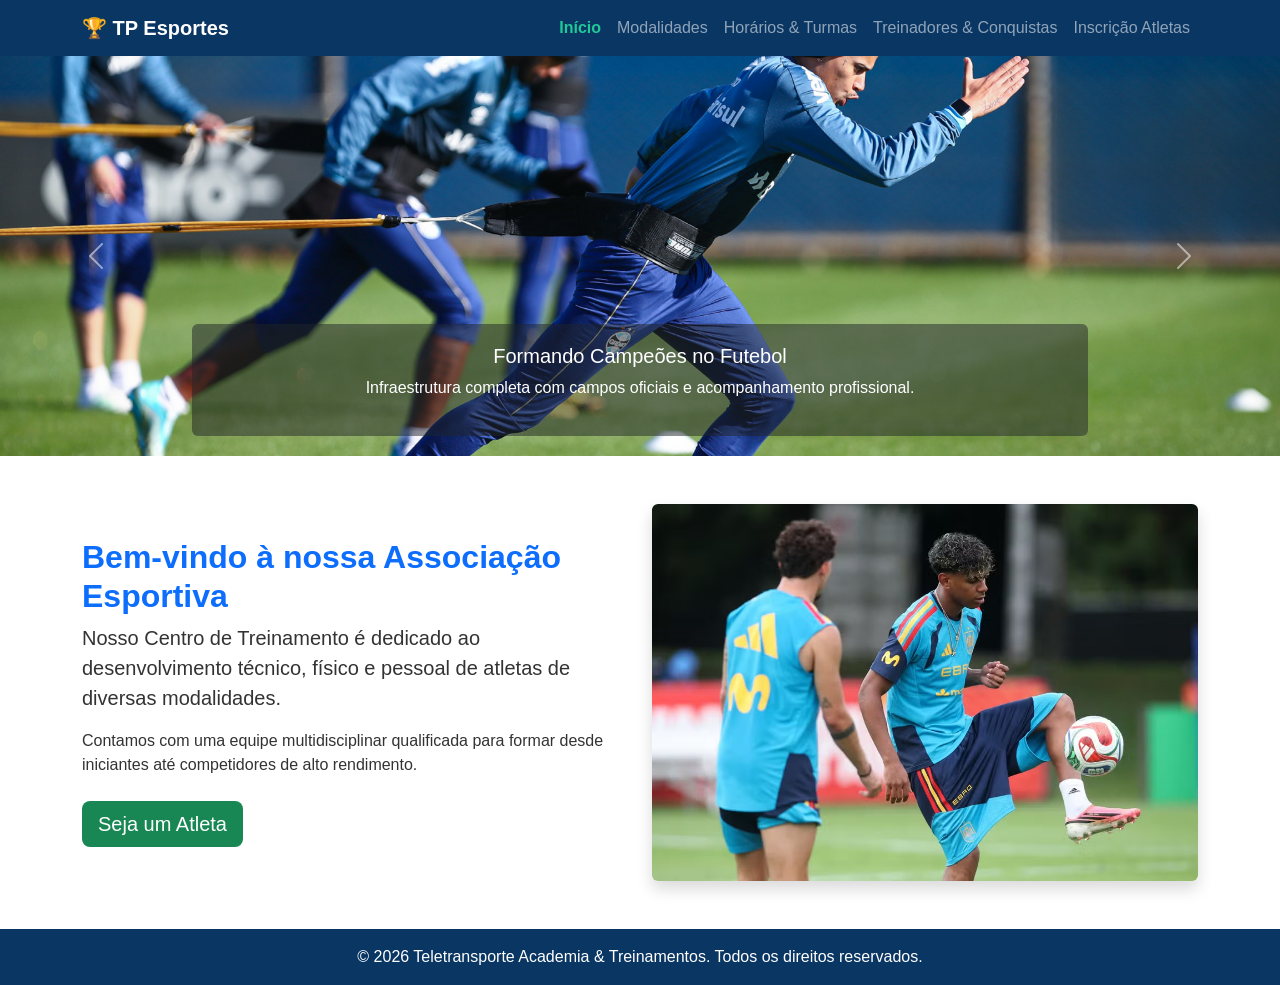
<file: index.html>
<!DOCTYPE html>
<html lang="pt-BR">
<head>
  <meta charset="UTF-8">
  <meta name="viewport" content="width=device-width, initial-scale=1.0">
  <title>TP Academia - Início</title>

  <link href="https://cdn.jsdelivr.net/npm/bootstrap@5.3.0/dist/css/bootstrap.min.css" rel="stylesheet">
  <link rel="stylesheet" href="css/style.css">

</head>
<body>


  <header>
    <nav class="navbar navbar-expand-lg navbar-dark bg-custom-navbar">
      <div class="container">
        <a class="navbar-brand fw-bold" href="index.html">🏆 TP Esportes</a>
        <button class="navbar-toggler" type="button" data-bs-toggle="collapse" data-bs-target="#navbarNav">
          <span class="navbar-toggler-icon"></span>
        </button>
        <div class="collapse navbar-collapse" id="navbarNav">
          <ul class="navbar-nav ms-auto">
            <li class="nav-item"><a class="nav-link active" href="index.html">Início</a></li>
            <li class="nav-item"><a class="nav-link" href="pagina2.html">Modalidades</a></li>
            <li class="nav-item"><a class="nav-link" href="pagina3.html">Horários & Turmas</a></li>
            <li class="nav-item"><a class="nav-link" href="pagina4.html">Treinadores & Conquistas</a></li>
            <li class="nav-item"><a class="nav-link" href="pagina5.html">Inscrição Atletas</a></li>
          </ul>
        </div>
      </div>
    </nav>
  </header>

  <main>
   
    <div id="heroCarousel" class="carousel slide" data-bs-ride="carousel">
      <div class="carousel-inner">
        <div class="carousel-item active">
          <img src="img/futebol.jpg" class="d-block w-100" style="height: 400px; object-fit: cover;" alt="Futebol">
          <div class="carousel-caption d-none d-md-block bg-dark bg-opacity-50 rounded">
            <h5>Formando Campeões no Futebol</h5>
            <p>Infraestrutura completa com campos oficiais e acompanhamento profissional.</p>
          </div>
        </div>
        <div class="carousel-item">
          <img src="img/natacao.jpg" class="d-block w-100" style="height: 400px; object-fit: cover;" alt="Natação">
          <div class="carousel-caption d-none d-md-block bg-dark bg-opacity-50 rounded">
            <h5>Parque Aquático de Alto Rendimento</h5>
            <p>Piscinas olímpicas aquecidas para todas as categorias.</p>
          </div>
        </div>
      </div>
      <button class="carousel-control-prev" type="button" data-bs-target="#heroCarousel" data-bs-slide="prev">
        <span class="carousel-control-prev-icon"></span>
      </button>
      <button class="carousel-control-next" type="button" data-bs-target="#heroCarousel" data-bs-slide="next">
        <span class="carousel-control-next-icon"></span>
      </button>
    </div>


    <section class="container my-5">
      <div class="row align-items-center">
        <div class="col-md-6">
          <h2 class="text-primary fw-bold">Bem-vindo à nossa Associação Esportiva</h2>
          <p class="lead">Nosso Centro de Treinamento é dedicado ao desenvolvimento técnico, físico e pessoal de atletas de diversas modalidades.</p>
          <p>Contamos com uma equipe multidisciplinar qualificada para formar desde iniciantes até competidores de alto rendimento.</p>
          <a href="pagina5.html" class="btn btn-verde btn-lg mt-2">Seja um Atleta</a>
        </div>
        <div class="col-md-6">
          <img src="img/atletas.jpg" class="img-fluid rounded shadow" alt="Atletas treinando">
        </div>
      </div>
    </section>
  </main>

  <footer class="text-center py-3 mt-auto">
    <div class="container">
      <p class="mb-0">&copy; 2026 Teletransporte Academia & Treinamentos. Todos os direitos reservados.</p>
    </div>
  </footer>

  <script src="https://cdn.jsdelivr.net/npm/bootstrap@5.3.0/dist/js/bootstrap.bundle.min.js"></script>
  <script src="js/scripts.js"></script>
</body>
</html>
</file>
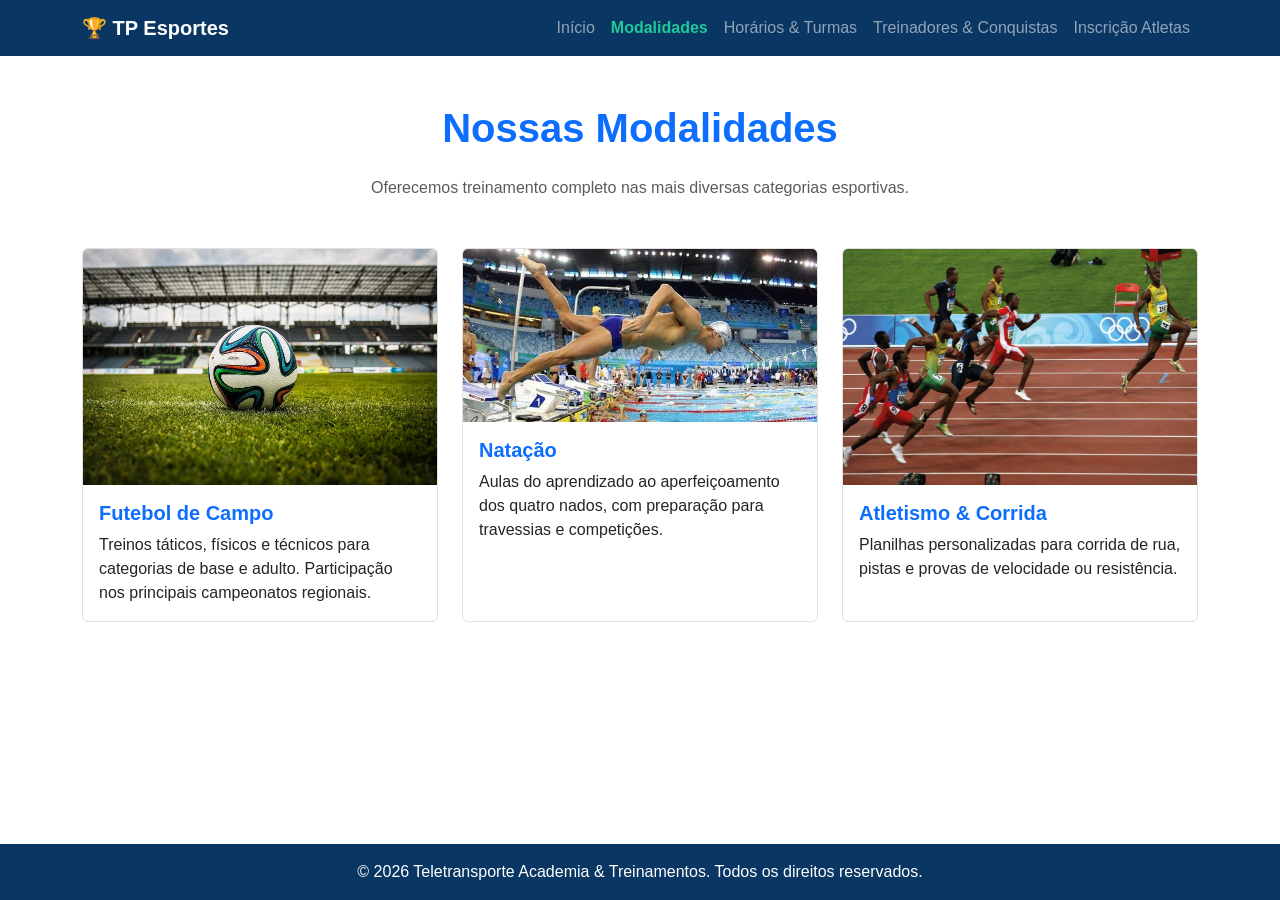
<file: pagina2.html>
<!DOCTYPE html>
<html lang="pt-BR">
<head>
  <meta charset="UTF-8">
  <meta name="viewport" content="width=device-width, initial-scale=1.0">
  <title>Modalidades Esportivas - TP Esportes</title>
  <link href="https://cdn.jsdelivr.net/npm/bootstrap@5.3.0/dist/css/bootstrap.min.css" rel="stylesheet">
  <link rel="stylesheet" href="css/style.css">
</head>
<body>

  <header>
    <nav class="navbar navbar-expand-lg navbar-dark bg-custom-navbar">
      <div class="container">
        <a class="navbar-brand fw-bold" href="index.html">🏆 TP Esportes</a>
        <button class="navbar-toggler" type="button" data-bs-toggle="collapse" data-bs-target="#navbarNav">
          <span class="navbar-toggler-icon"></span>
        </button>
        <div class="collapse navbar-collapse" id="navbarNav">
          <ul class="navbar-nav ms-auto">
            <li class="nav-item"><a class="nav-link" href="index.html">Início</a></li>
            <li class="nav-item"><a class="nav-link active" href="pagina2.html">Modalidades</a></li>
            <li class="nav-item"><a class="nav-link" href="pagina3.html">Horários & Turmas</a></li>
            <li class="nav-item"><a class="nav-link" href="pagina4.html">Treinadores & Conquistas</a></li>
            <li class="nav-item"><a class="nav-link" href="pagina5.html">Inscrição Atletas</a></li>
          </ul>
        </div>
      </div>
    </nav>
  </header>

  <main class="container my-5">
    <section>
      <h1 class="text-center text-primary mb-4 fw-bold">Nossas Modalidades</h1>
      <p class="text-center text-muted mb-5">Oferecemos treinamento completo nas mais diversas categorias esportivas.</p>

      <div class="row g-4">
     
        <div class="col-md-4">
          <article class="card card-esporte h-100">
            <img src="img/bola.jpg" class="card-img-top" alt="Futebol">
            <div class="card-body">
              <h5 class="card-title text-primary fw-bold">Futebol de Campo</h5>
              <p class="card-text">Treinos táticos, físicos e técnicos para categorias de base e adulto. Participação nos principais campeonatos regionais.</p>
            </div>
          </article>
        </div>

  
        <div class="col-md-4">
          <article class="card card-esporte h-100">
            <img src="img/cielo.jpg" class="card-img-top" alt="Natação">
            <div class="card-body">
              <h5 class="card-title text-primary fw-bold">Natação</h5>
              <p class="card-text">Aulas do aprendizado ao aperfeiçoamento dos quatro nados, com preparação para travessias e competições.</p>
            </div>
          </article>
        </div>


        <div class="col-md-4">
          <article class="card card-esporte h-100">
            <img src="img/bolt.jpg" class="card-img-top" alt="Corrida">
            <div class="card-body">
              <h5 class="card-title text-primary fw-bold">Atletismo & Corrida</h5>
              <p class="card-text">Planilhas personalizadas para corrida de rua, pistas e provas de velocidade ou resistência.</p>
            </div>
          </article>
        </div>
      </div>
    </section>
  </main>

  <footer class="text-center py-3 mt-auto">
    <div class="container">
      <p class="mb-0">&copy; 2026 Teletransporte Academia & Treinamentos. Todos os direitos reservados.</p>
    </div>
  </footer>

  <script src="https://cdn.jsdelivr.net/npm/bootstrap@5.3.0/dist/js/bootstrap.bundle.min.js"></script>
</body>
</html>
</file>
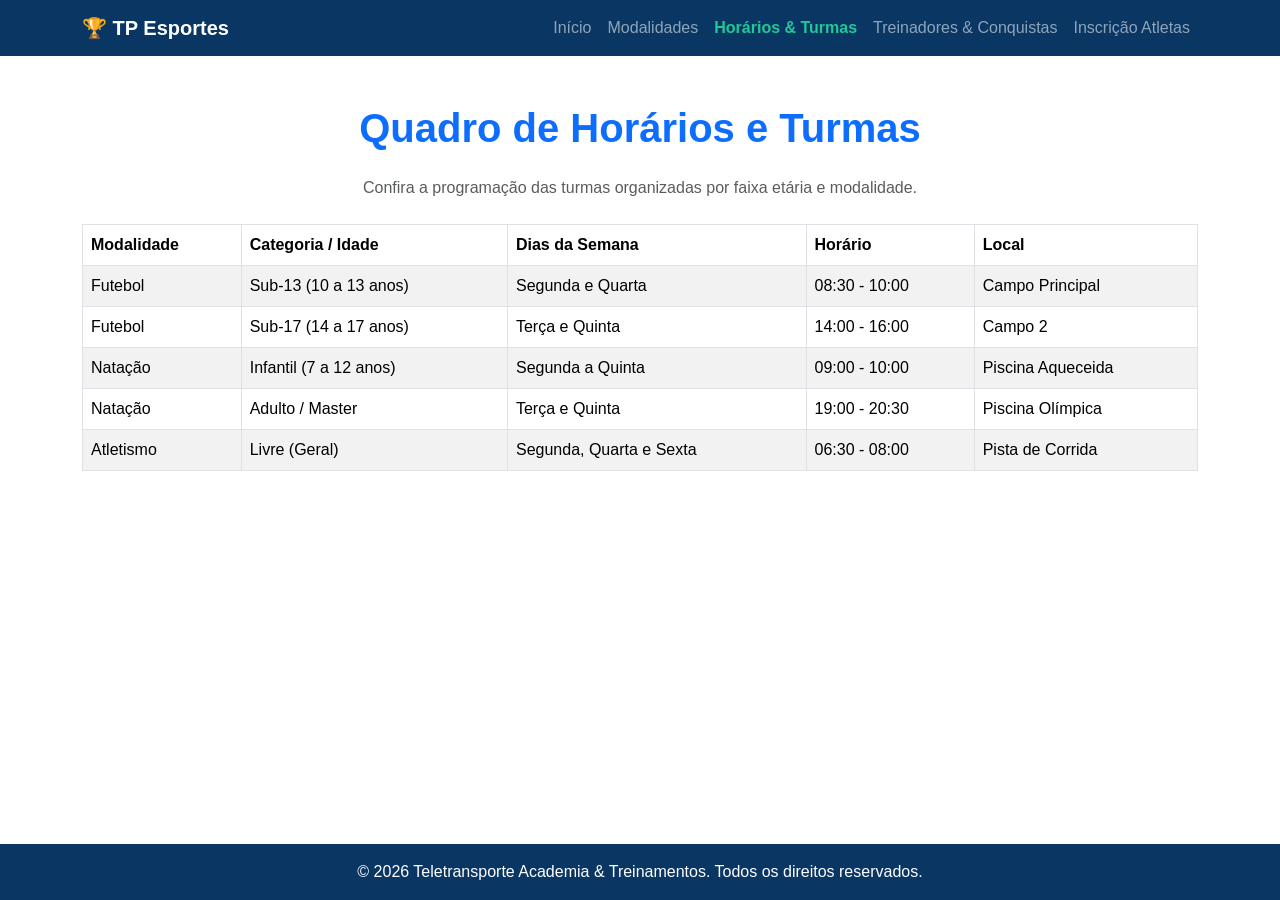
<file: pagina3.html>
<!DOCTYPE html>
<html lang="pt-BR">
<head>
  <meta charset="UTF-8">
  <meta name="viewport" content="width=device-width, initial-scale=1.0">
  <title>Horários e Turmas - TP Esportes</title>
  <link href="https://cdn.jsdelivr.net/npm/bootstrap@5.3.0/dist/css/bootstrap.min.css" rel="stylesheet">
  <link rel="stylesheet" href="css/style.css">
</head>
<body>

  <header>
    <nav class="navbar navbar-expand-lg navbar-dark bg-custom-navbar">
      <div class="container">
        <a class="navbar-brand fw-bold" href="index.html">🏆 TP Esportes</a>
        <button class="navbar-toggler" type="button" data-bs-toggle="collapse" data-bs-target="#navbarNav">
          <span class="navbar-toggler-icon"></span>
        </button>
        <div class="collapse navbar-collapse" id="navbarNav">
          <ul class="navbar-nav ms-auto">
            <li class="nav-item"><a class="nav-link" href="index.html">Início</a></li>
            <li class="nav-item"><a class="nav-link" href="pagina2.html">Modalidades</a></li>
            <li class="nav-item"><a class="nav-link active" href="pagina3.html">Horários & Turmas</a></li>
            <li class="nav-item"><a class="nav-link" href="pagina4.html">Treinadores & Conquistas</a></li>
            <li class="nav-item"><a class="nav-link" href="pagina5.html">Inscrição Atletas</a></li>
          </ul>
        </div>
      </div>
    </nav>
  </header>

  <main class="container my-5">
    <section>
      <h1 class="text-center text-primary mb-4 fw-bold">Quadro de Horários e Turmas</h1>
      <p class="text-center text-muted mb-4">Confira a programação das turmas organizadas por faixa etária e modalidade.</p>

      <div class="table-responsive">
        <table class="table table-bordered table-striped table-hover align-middle table-custom">
          <thead>
            <tr>
              <th>Modalidade</th>
              <th>Categoria / Idade</th>
              <th>Dias da Semana</th>
              <th>Horário</th>
              <th>Local</th>
            </tr>
          </thead>
          <tbody>
            <tr>
              <td>Futebol</td>
              <td>Sub-13 (10 a 13 anos)</td>
              <td>Segunda e Quarta</td>
              <td>08:30 - 10:00</td>
              <td>Campo Principal</td>
            </tr>
            <tr>
              <td>Futebol</td>
              <td>Sub-17 (14 a 17 anos)</td>
              <td>Terça e Quinta</td>
              <td>14:00 - 16:00</td>
              <td>Campo 2</td>
            </tr>
            <tr>
              <td>Natação</td>
              <td>Infantil (7 a 12 anos)</td>
              <td>Segunda a Quinta</td>
              <td>09:00 - 10:00</td>
              <td>Piscina Aqueceida</td>
            </tr>
            <tr>
              <td>Natação</td>
              <td>Adulto / Master</td>
              <td>Terça e Quinta</td>
              <td>19:00 - 20:30</td>
              <td>Piscina Olímpica</td>
            </tr>
            <tr>
              <td>Atletismo</td>
              <td>Livre (Geral)</td>
              <td>Segunda, Quarta e Sexta</td>
              <td>06:30 - 08:00</td>
              <td>Pista de Corrida</td>
            </tr>
          </tbody>
        </table>
      </div>
    </section>
  </main>

  <footer class="text-center py-3 mt-auto">
    <div class="container">
      <p class="mb-0">&copy; 2026 Teletransporte Academia & Treinamentos. Todos os direitos reservados.</p>
    </div>
  </footer>

  <script src="https://cdn.jsdelivr.net/npm/bootstrap@5.3.0/dist/js/bootstrap.bundle.min.js"></script>
</body>
</html>
</file>
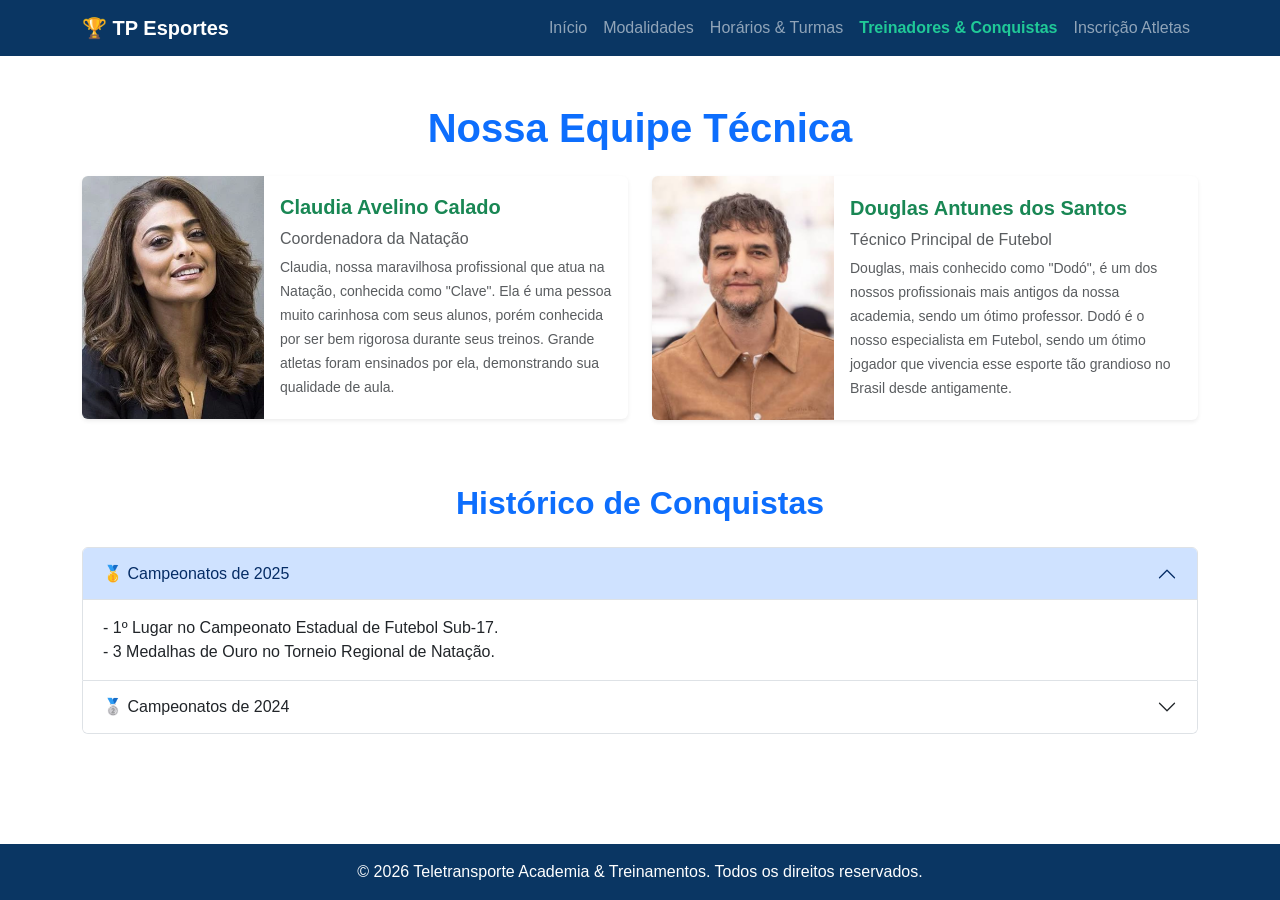
<file: pagina4.html>
<!DOCTYPE html>
<html lang="pt-BR">
<head>
  <meta charset="UTF-8">
  <meta name="viewport" content="width=device-width, initial-scale=1.0">
  <title>Treinadores e Conquistas - TP esportes</title>
  <link href="https://cdn.jsdelivr.net/npm/bootstrap@5.3.0/dist/css/bootstrap.min.css" rel="stylesheet">
  <link rel="stylesheet" href="css/style.css">
</head>
<body>

  <header>
    <nav class="navbar navbar-expand-lg navbar-dark bg-custom-navbar">
      <div class="container">
        <a class="navbar-brand fw-bold" href="index.html">🏆 TP Esportes</a>
        <button class="navbar-toggler" type="button" data-bs-toggle="collapse" data-bs-target="#navbarNav">
          <span class="navbar-toggler-icon"></span>
        </button>
        <div class="collapse navbar-collapse" id="navbarNav">
          <ul class="navbar-nav ms-auto">
            <li class="nav-item"><a class="nav-link" href="index.html">Início</a></li>
            <li class="nav-item"><a class="nav-link" href="pagina2.html">Modalidades</a></li>
            <li class="nav-item"><a class="nav-link" href="pagina3.html">Horários & Turmas</a></li>
            <li class="nav-item"><a class="nav-link active" href="pagina4.html">Treinadores & Conquistas</a></li>
            <li class="nav-item"><a class="nav-link" href="pagina5.html">Inscrição Atletas</a></li>
          </ul>
        </div>
      </div>
    </nav>
  </header>

  <main class="container my-5">

    <section class="mb-5">
      <h1 class="text-center text-primary mb-4 fw-bold">Nossa Equipe Técnica</h1>
      <div class="row g-4">
        <div class="col-md-6">
          <div class="card mb-3 border-0 shadow-sm">
            <div class="row g-0 align-items-center">
              <div class="col-md-4">
                <img src="img/claudia.jpg" class="img-fluid rounded-start" alt="Treinadora">
              </div>
              <div class="col-md-8">
                <div class="card-body">
                  <h5 class="card-title fw-bold text-success">Claudia Avelino Calado</h5>
                  <p class="card-text text-muted mb-1">Coordenadora da Natação</p>
                  <p class="card-text"><small class="text-muted"> Claudia, nossa maravilhosa profissional que atua na Natação,
                conhecida como "Clave". Ela é uma pessoa muito carinhosa com seus alunos, porém conhecida por ser bem rigorosa durante seus treinos. Grande atletas foram ensinados por ela, demonstrando sua qualidade de aula.</small></p>
                </div>
              </div>
            </div>
          </div>
        </div>

        <div class="col-md-6">
          <div class="card mb-3 border-0 shadow-sm">
            <div class="row g-0 align-items-center">
              <div class="col-md-4">
                <img src="img/douglas.jpg" class="img-fluid rounded-start" alt="Treinador">
              </div>
              <div class="col-md-8">
                <div class="card-body">
                  <h5 class="card-title fw-bold text-success">Douglas Antunes dos Santos</h5>
                  <p class="card-text text-muted mb-1">Técnico Principal de Futebol</p>
                  <p class="card-text"><small class="text-muted">Douglas, mais conhecido como "Dodó", é um dos nossos profissionais
                mais antigos da nossa academia, sendo um ótimo professor. Dodó é o nosso especialista em Futebol, sendo um ótimo jogador que vivencia esse esporte tão grandioso no Brasil desde antigamente.              </small></p>
                </div>
              </div>
            </div>
          </div>
        </div>
      </div>
    </section>

  
    <section>
      <h2 class="text-center text-primary mb-4 fw-bold">Histórico de Conquistas</h2>
      <div class="accordion" id="accordionConquistas">
        <div class="accordion-item">
          <h2 class="accordion-header" id="headingOne">
            <button class="accordion-button" type="button" data-bs-toggle="collapse" data-bs-target="#collapseOne">
              🥇 Campeonatos de 2025
            </button>
          </h2>
          <div id="collapseOne" class="accordion-collapse collapse show" data-bs-parent="#accordionConquistas">
            <div class="accordion-body">
              - 1º Lugar no Campeonato Estadual de Futebol Sub-17.<br>
              - 3 Medalhas de Ouro no Torneio Regional de Natação.
            </div>
          </div>
        </div>
        <div class="accordion-item">
          <h2 class="accordion-header" id="headingTwo">
            <button class="accordion-button collapsed" type="button" data-bs-toggle="collapse" data-bs-target="#collapseTwo">
              🥈 Campeonatos de 2024
            </button>
          </h2>
          <div id="collapseTwo" class="accordion-collapse collapse" data-bs-parent="#accordionConquistas">
            <div class="accordion-body">
              - Vice-Campeão da Copa Metropolitana de Futebol.<br>
              - Recorde estadual quebrado na Maratona de Atletismo 10km.
            </div>
          </div>
        </div>
      </div>
    </section>
  </main>

  <footer class="text-center py-3 mt-auto">
    <div class="container">
      <p class="mb-0">&copy; 2026 Teletransporte Academia & Treinamentos. Todos os direitos reservados.</p>
    </div>
  </footer>

  <script src="https://cdn.jsdelivr.net/npm/bootstrap@5.3.0/dist/js/bootstrap.bundle.min.js"></script>
</body>
</html>
</file>
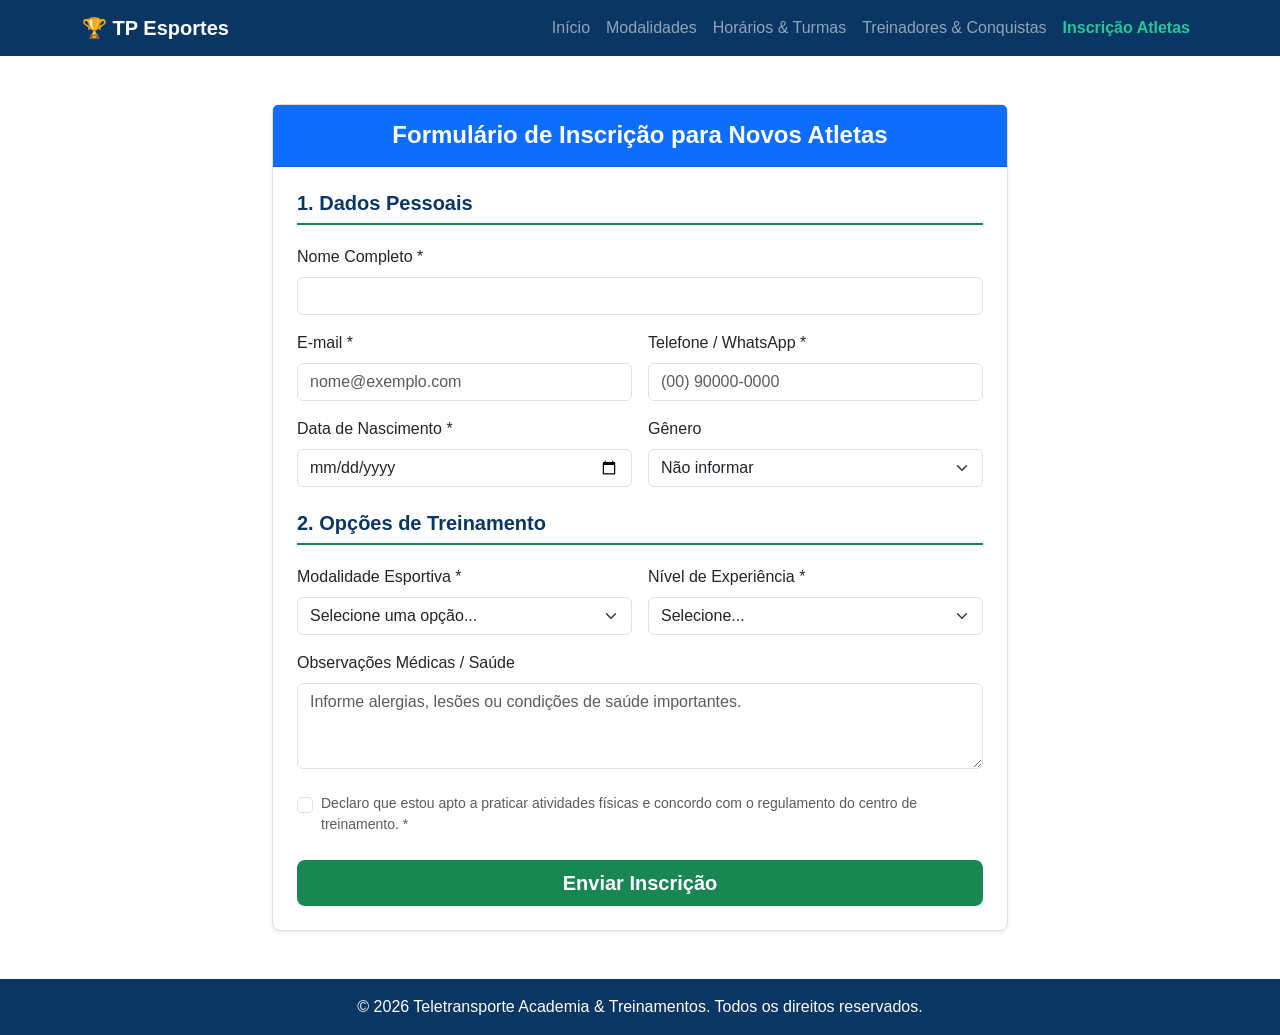
<file: pagina5.html>
<!DOCTYPE html>
<html lang="pt-BR">
<head>
  <meta charset="UTF-8">
  <meta name="viewport" content="width=device-width, initial-scale=1.0">
  <title>Inscrição de Atletas - CT Esportes</title>
  <!-- Bootstrap CSS -->
  <link href="https://cdn.jsdelivr.net/npm/bootstrap@5.3.0/dist/css/bootstrap.min.css" rel="stylesheet">
  <!-- CSS Customizado -->
  <link rel="stylesheet" href="css/style.css">
</head>
<body>


  <header>
    <nav class="navbar navbar-expand-lg navbar-dark bg-custom-navbar">
      <div class="container">
        <a class="navbar-brand fw-bold" href="index.html">🏆 TP Esportes</a>
        <button class="navbar-toggler" type="button" data-bs-toggle="collapse" data-bs-target="#navbarNav">
          <span class="navbar-toggler-icon"></span>
        </button>
        <div class="collapse navbar-collapse" id="navbarNav">
          <ul class="navbar-nav ms-auto">
            <li class="nav-item"><a class="nav-link" href="index.html">Início</a></li>
            <li class="nav-item"><a class="nav-link" href="pagina2.html">Modalidades</a></li>
            <li class="nav-item"><a class="nav-link" href="pagina3.html">Horários & Turmas</a></li>
            <li class="nav-item"><a class="nav-link" href="pagina4.html">Treinadores & Conquistas</a></li>
            <li class="nav-item"><a class="nav-link active" href="pagina5.html">Inscrição Atletas</a></li>
          </ul>
        </div>
      </div>
    </nav>
  </header>

  <main class="container my-5">
    <section class="row justify-content-center">
      <div class="col-lg-8">
        
        <div class="card card-form shadow-sm">
          <div class="card-header card-header-azul text-center py-3">
            <h2 class="h4 mb-0 fw-bold">Formulário de Inscrição para Novos Atletas</h2>
          </div>

          <div class="card-body p-4">
            <form class="needs-validation" novalidate>
              

              <div class="mb-4">
                <h5 class="form-section-title">1. Dados Pessoais</h5>
                <div class="row g-3">
                  <div class="col-12">
                    <label for="nome" class="form-label">Nome Completo *</label>
                    <input type="text" class="form-control" id="nome" required>
                    <div class="invalid-feedback">Por favor, informe seu nome completo.</div>
                  </div>

                  <div class="col-md-6">
                    <label for="email" class="form-label">E-mail *</label>
                    <input type="email" class="form-control" id="email" placeholder="nome@exemplo.com" required>
                    <div class="invalid-feedback">Insira um e-mail válido.</div>
                  </div>

                  <div class="col-md-6">
                    <label for="telefone" class="form-label">Telefone / WhatsApp *</label>
                    <input type="tel" class="form-control" id="telefone" placeholder="(00) 90000-0000" required>
                    <div class="invalid-feedback">Informe um telefone de contato.</div>
                  </div>

                  <div class="col-md-6">
                    <label for="dataNascimento" class="form-label">Data de Nascimento *</label>
                    <input type="date" class="form-control" id="dataNascimento" required>
                    <div class="invalid-feedback">Selecione a data de nascimento.</div>
                  </div>

                  <div class="col-md-6">
                    <label for="genero" class="form-label">Gênero</label>
                    <select class="form-select" id="genero">
                      <option value="" selected>Não informar</option>
                      <option value="masculino">Masculino</option>
                      <option value="feminino">Feminino</option>
                      <option value="outro">Outro</option>
                    </select>
                  </div>
                </div>
              </div>


              <div class="mb-4">
                <h5 class="form-section-title">2. Opções de Treinamento</h5>
                <div class="row g-3">
                  <div class="col-md-6">
                    <label for="modalidade" class="form-label">Modalidade Esportiva *</label>
                    <select class="form-select" id="modalidade" required>
                      <option value="" selected disabled>Selecione uma opção...</option>
                      <option value="futebol">Futebol de Campo</option>
                      <option value="natacao">Natação</option>
                      <option value="atletismo">Atletismo / Corrida</option>
                    </select>
                    <div class="invalid-feedback">Selecione a modalidade desejada.</div>
                  </div>

                  <div class="col-md-6">
                    <label for="experiencia" class="form-label">Nível de Experiência *</label>
                    <select class="form-select" id="experiencia" required>
                      <option value="" selected disabled>Selecione...</option>
                      <option value="iniciante">Iniciante</option>
                      <option value="intermediario">Intermediário</option>
                      <option value="avancado">Avançado / Competitivo</option>
                    </select>
                    <div class="invalid-feedback">Informe seu nível.</div>
                  </div>

                  <div class="col-12">
                    <label for="observacoes" class="form-label">Observações Médicas / Saúde</label>
                    <textarea class="form-control" id="observacoes" rows="3" placeholder="Informe alergias, lesões ou condições de saúde importantes."></textarea>
                  </div>
                </div>
              </div>


              <div class="form-check mb-4">
                <input class="form-check-input" type="checkbox" id="termos" required>
                <label class="form-check-label text-muted small" for="termos">
                  Declaro que estou apto a praticar atividades físicas e concordo com o regulamento do centro de treinamento. *
                </label>
                <div class="invalid-feedback">Você deve aceitar os termos antes de enviar.</div>
              </div>

              <!-- Botão de Envio -->
              <div class="d-grid">
                <button class="btn btn-submit btn-lg py-2" type="submit">Enviar Inscrição</button>
              </div>

            </form>
          </div>
        </div>

      </div>
    </section>
  </main>


  <footer class="text-center py-3 mt-auto">
    <div class="container">
      <p class="mb-0">&copy; 2026 Teletransporte Academia & Treinamentos. Todos os direitos reservados.</p>
    </div>
  </footer>

  <script src="https://cdn.jsdelivr.net/npm/bootstrap@5.3.0/dist/js/bootstrap.bundle.min.js"></script>
  <script src="js/scripts.js"></script>
</body>
</html>
</file>
<file: css/style.css>
:root {
  --cor-azul-principal: #0d6efd;
  --cor-azul-escuro: #0a3663;
  --cor-verde-principal: #198754;
  --cor-verde-hover: #157347;
  --cor-fundo-claro: #f8f9fa;
}

body {
  font-family: 'Segoe UI', Tahoma, Geneva, Verdana, sans-serif;
  background-color: #ffffff;
  color: #333333;
  display: flex;
  flex-direction: column;
  min-height: 100vh;
}

main {
  flex: 1;
}


.bg-custom-navbar {
  background-color: var(--cor-azul-escuro) !important;
}

.navbar-dark .navbar-nav .nav-link.active {
  color: #20c997 !important;
  font-weight: bold;
}

.navbar-dark .navbar-nav .nav-link:hover {
  color: #20c997 !important;
}


.hero-section {
  background: linear-gradient(135deg, var(--cor-azul-escuro), var(--cor-verde-principal));
  color: white;
  padding: 60px 0;
}


.btn-verde {
  background-color: var(--cor-verde-principal);
  color: white;
  border: none;
}

.btn-verde:hover {
  background-color: var(--cor-verde-hover);
  color: white;
}


.card-esporte {
  border: 1px solid #e0e0e0;
  transition: transform 0.2s ease-in-out, box-shadow 0.2s ease-in-out;
}

.card-esporte:hover {
  transform: translateY(-5px);
  box-shadow: 0 8px 15px rgba(0, 0, 0, 0.1);
}

.card-header-azul {
  background-color: var(--cor-azul-principal);
  color: white;
}


.table-custom thead {
  background-color: var(--cor-azul-escuro);
  color: white;
}


footer {
  background-color: var(--cor-azul-escuro);
  color: white;
}


.card-form {
  border: 1px solid #e0e0e0;
  border-radius: 0.5rem;
}

.form-section-title {
  color: var(--cor-azul-escuro);
  border-bottom: 2px solid var(--cor-verde-principal);
  padding-bottom: 0.5rem;
  margin-bottom: 1.25rem;
  font-weight: 600;
}

.btn-submit {
  background-color: var(--cor-verde-principal);
  color: #ffffff;
  font-weight: 600;
  border: none;
}

.btn-submit:hover {
  background-color: var(--cor-verde-hover);
  color: #ffffff;
}
</file>
